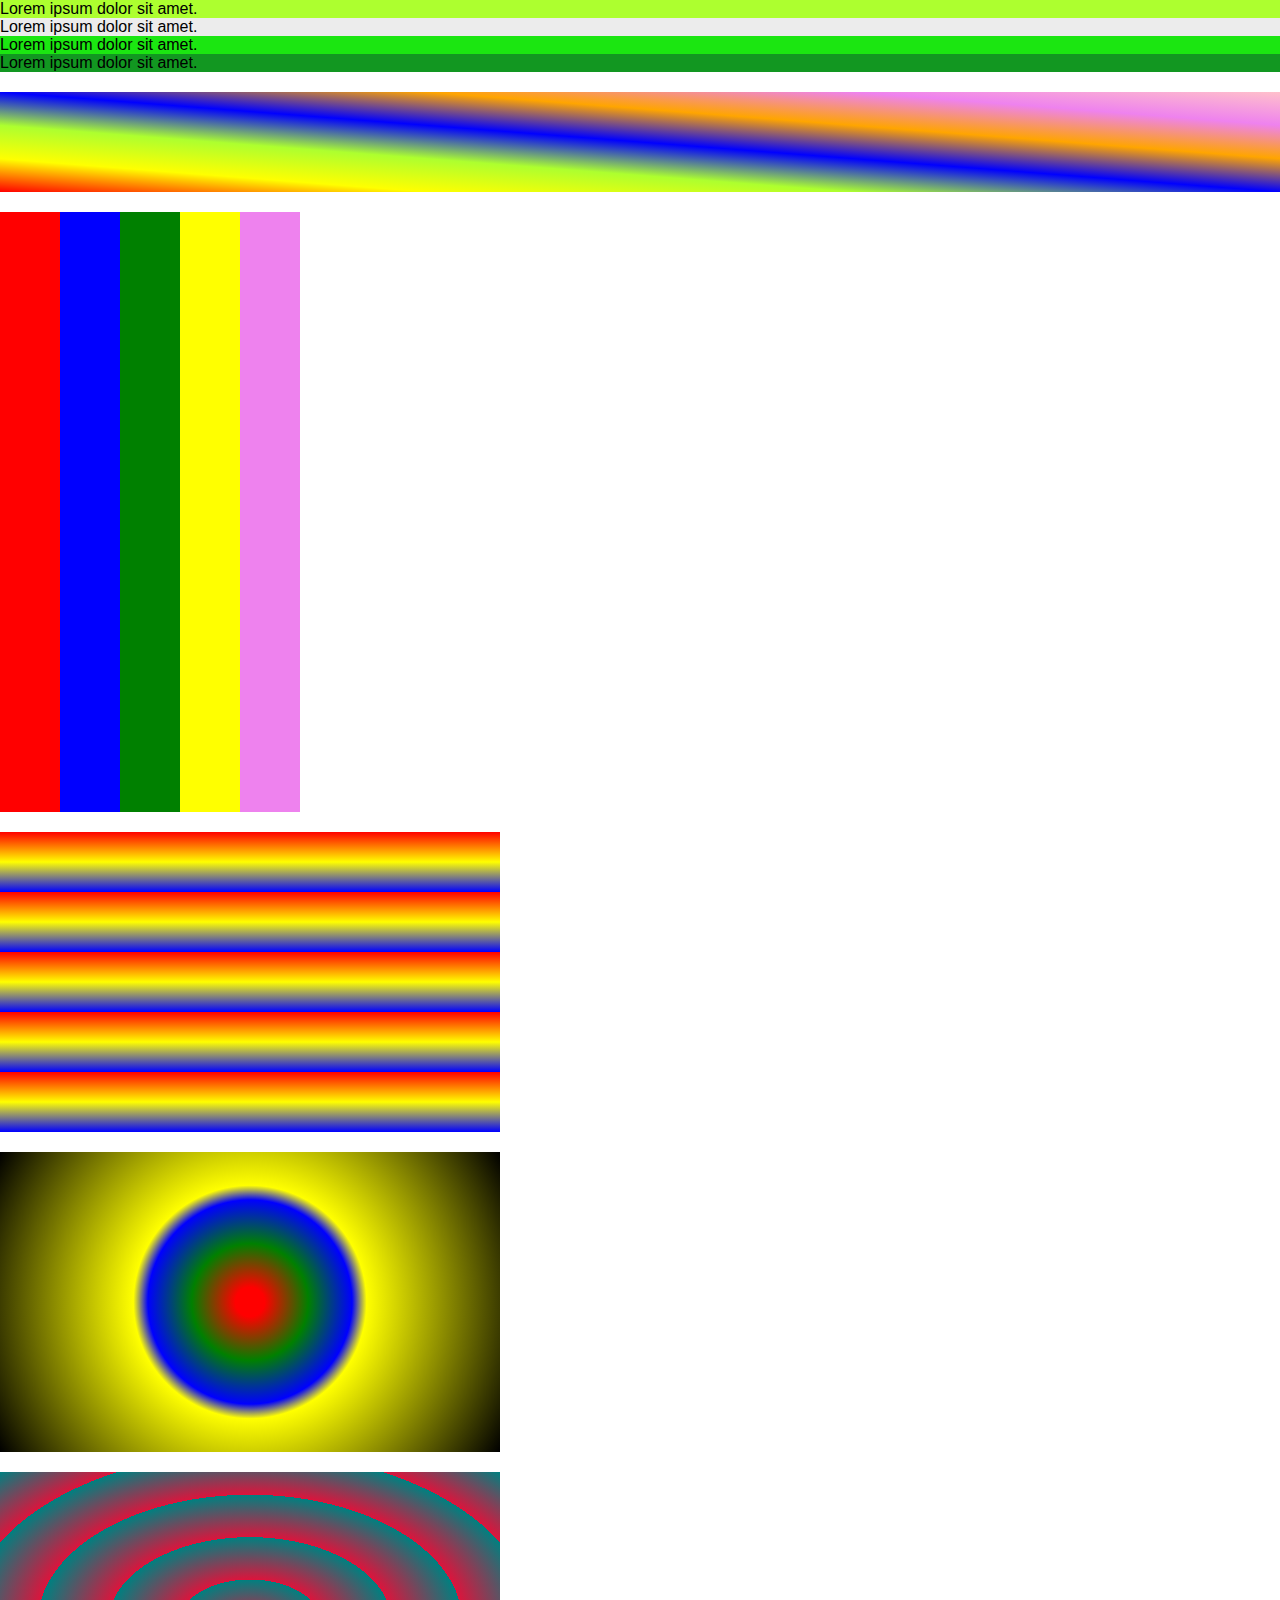
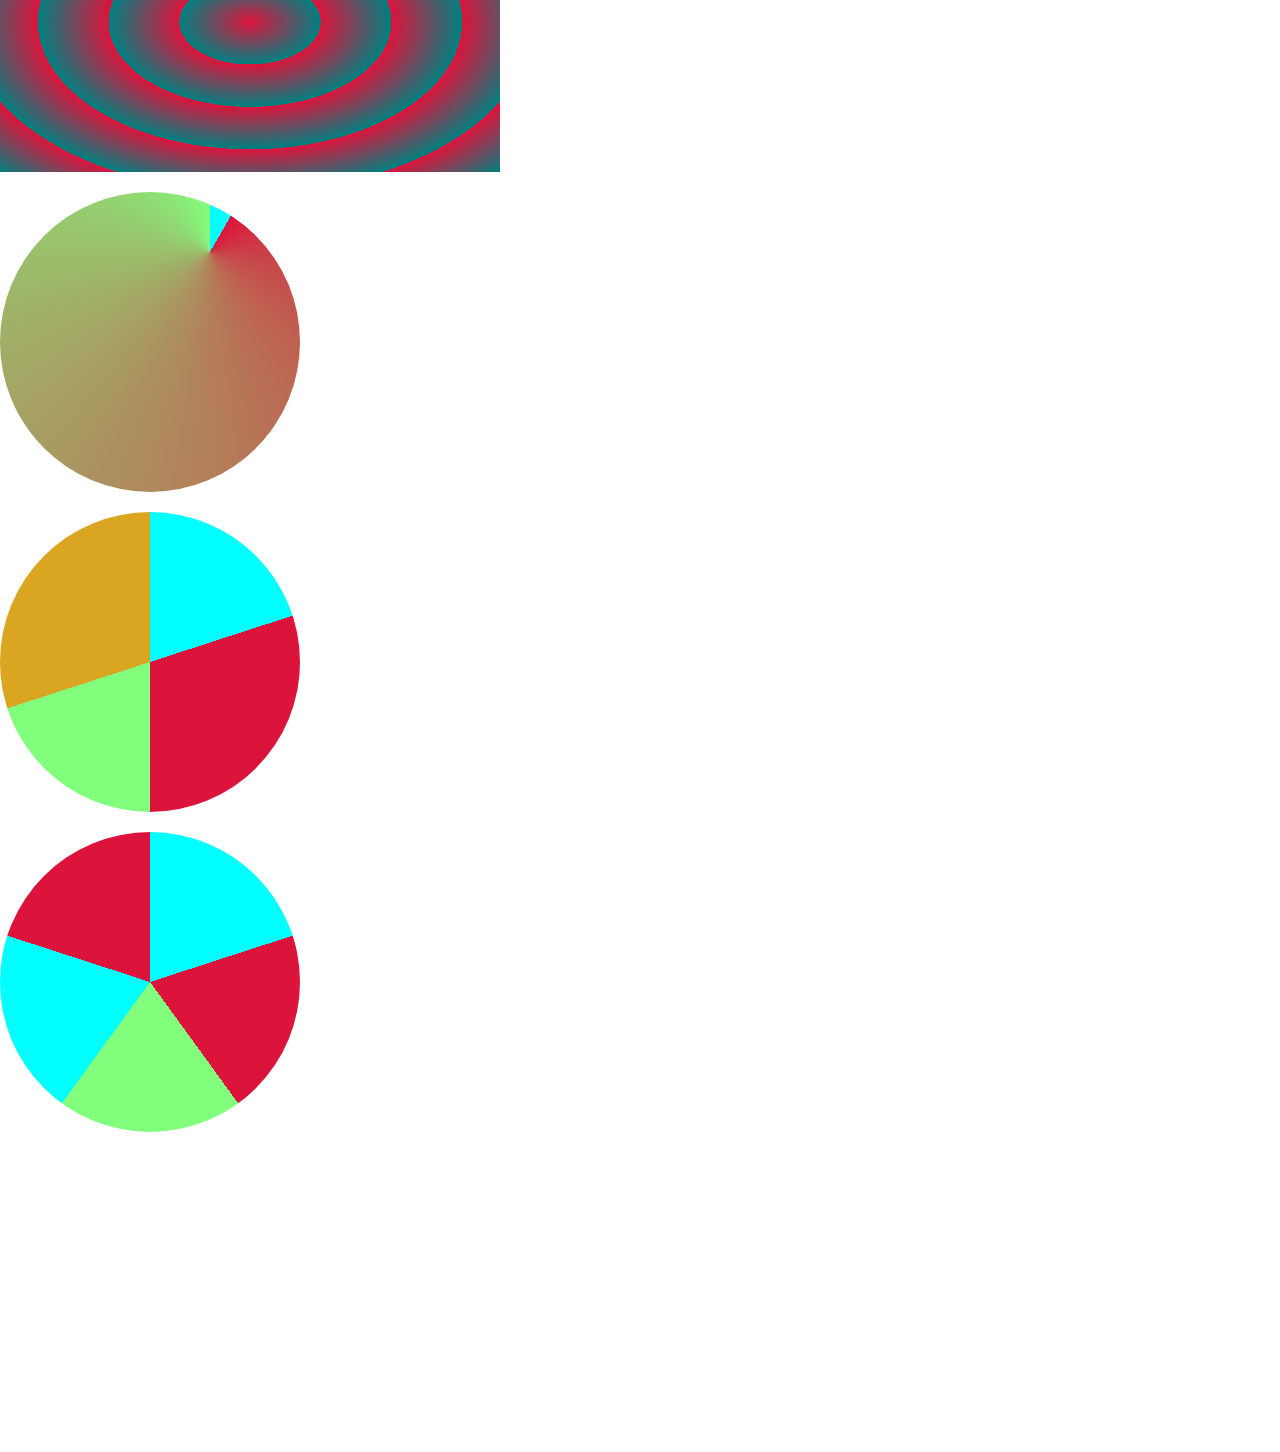
<file: index.html>
<!DOCTYPE html>
<html lang="en">
<head>
    <meta charset="UTF-8">
    <meta name="viewport" content="width=device-width, initial-scale=1.0">
    <title>colors</title>
    <link rel="stylesheet" href="./index.css">
</head>
<body>
    <p id="usul1">Lorem ipsum dolor sit amet.</p>
    <p id="usul2">Lorem ipsum dolor sit amet.</p>
    <p id="usul3">Lorem ipsum dolor sit amet.</p>
    <p id="usul4">Lorem ipsum dolor sit amet.</p>
    <div class="linear"></div>
    <div class="tv"></div>
    <div class="box"></div>
    <div class="box1"></div>
    <div class="box2"></div>
    <div class="box3"></div>
    <div class="box4"></div>
    <div class="box5"></div>
    <div class="box6"></div>
</body>
</html>
</file>
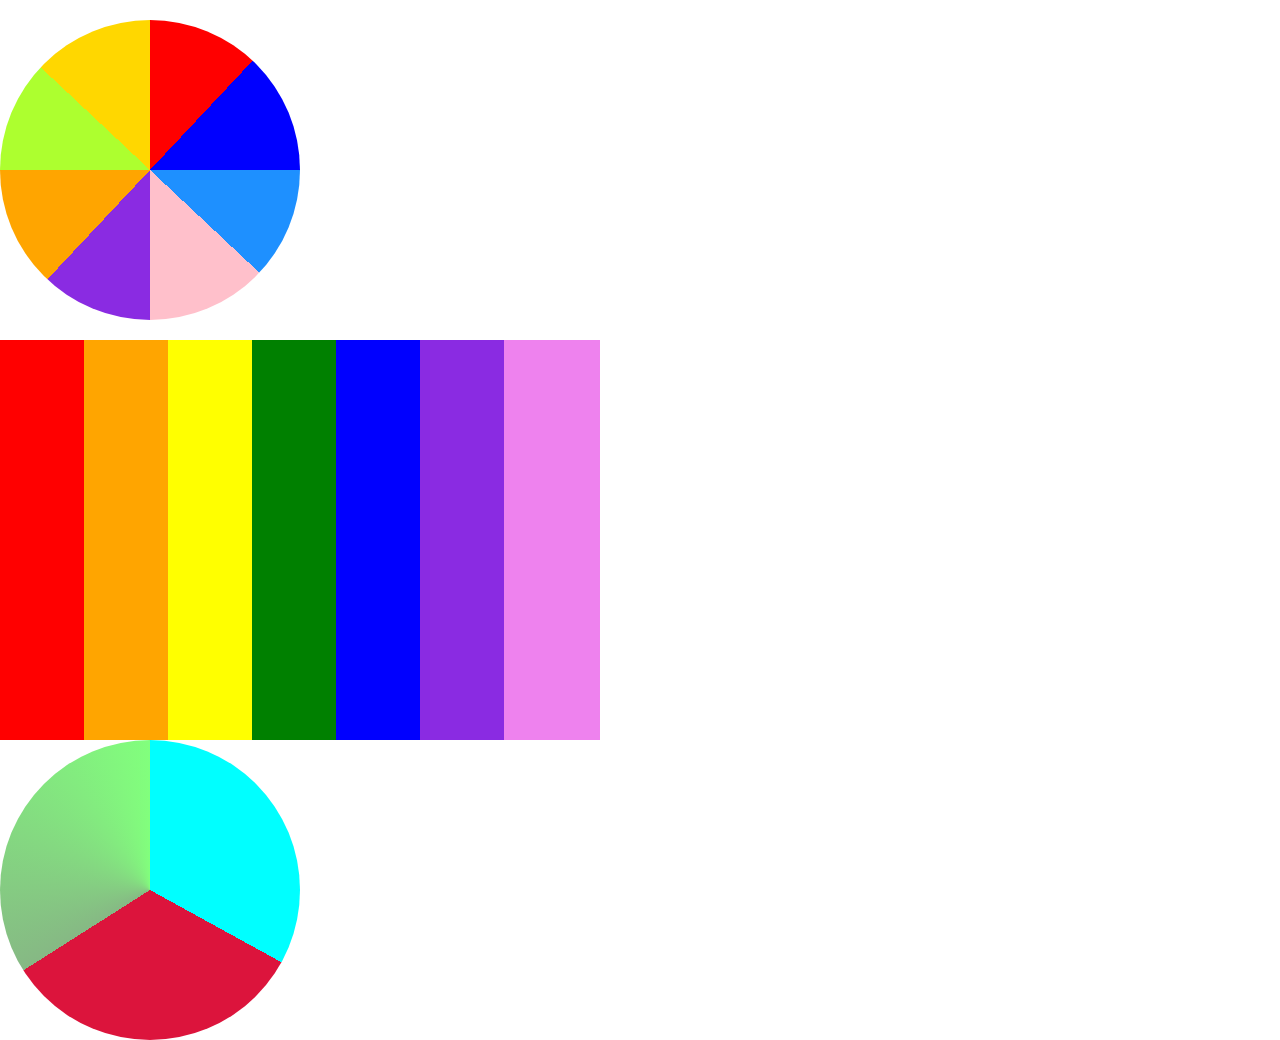
<file: css.html>
<!DOCTYPE html>
<html lang="en">
<head>
    <meta charset="UTF-8">
    <meta name="viewport" content="width=device-width, initial-scale=1.0">
    <title>Document</title>
    <link rel="stylesheet" href="./css.css">
</head>
<body>
    <div class="box"></div>
    <div class="box1"></div>
    <div class="box4"></div>
</body>
</html>
</file>
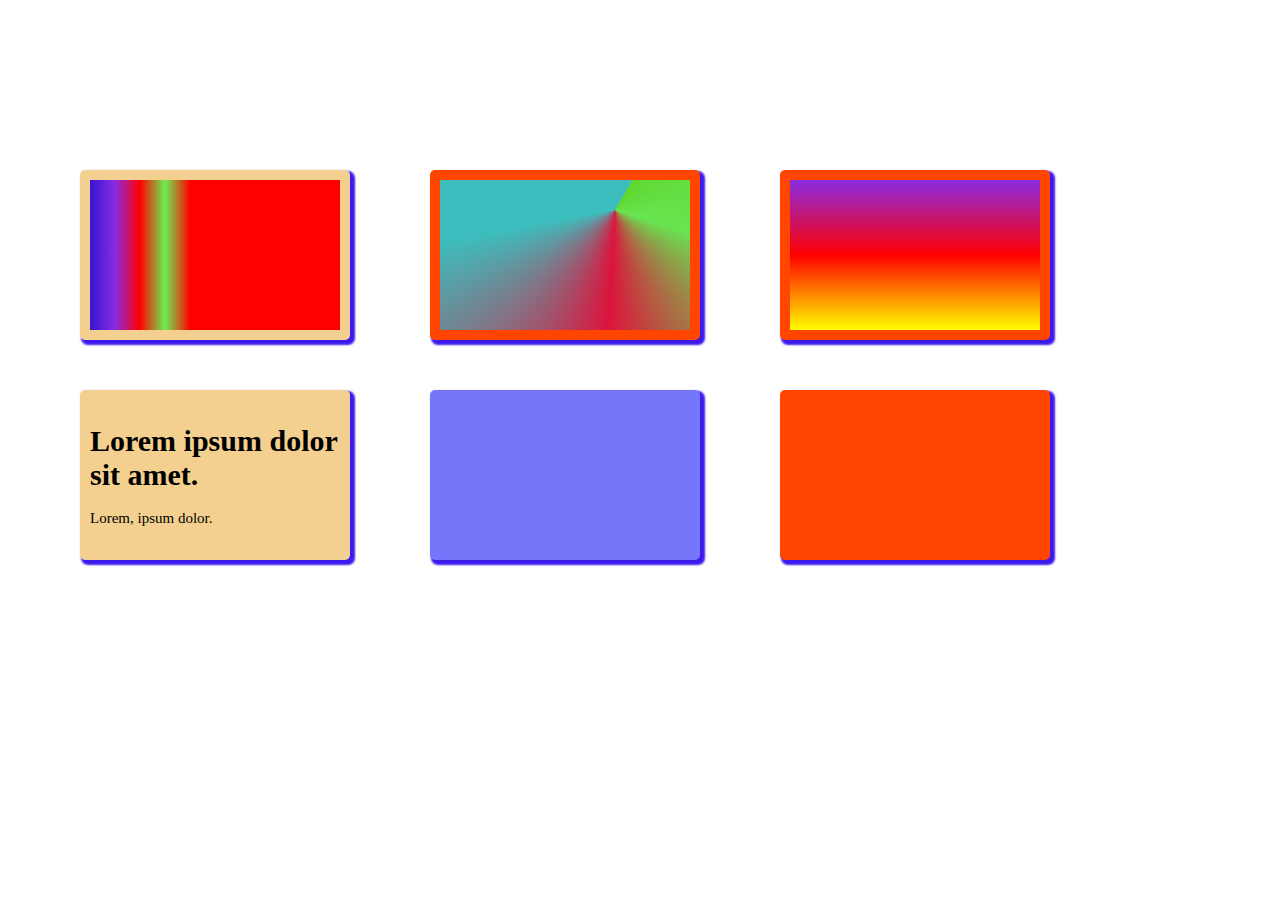
<file: dd.html>
<!DOCTYPE html>
<html lang="en">

<head>
    <meta charset="UTF-8">
    <meta name="viewport" content="width=device-width, initial-scale=1.0">
    <title>Document</title>
    <link rel="stylesheet" href="./dd.css">
</head>

<body>
    <div class="cont">
    <div class="con">
    <div class="box box0">
        <div class="box1">   </div>
    </div>
    <div class="box box01">
        <div class="box3"></div>
    </div>
    <div class="box">
        <div class="box4"></div>
    </div>
</div>
<div class="con">
    <div class="box box0">
        <div class="box6"> 
            <h1>Lorem ipsum dolor sit amet.</h1><br>
            <p>Lorem, ipsum dolor.</p>
        </div>
    </div>
    <div class="box  box001">
        <div class="box8"></div>
    </div>
    <div class="box">
        <div class="box9"></div>
    </div>
</div>
</div>
</div>
</body>

</html>
</file>
<file: index.css>
* {
    margin: 0;
    padding: 0;
    box-sizing: border-box;
    font-family: sans-serif;
}

/* Ranglar nomi */
#usul1 {
    background: greenyellow;
}

/* #Hex */
#usul2 {
    background: #ececec;
    ;
}

/* rgb*/
#usul3 {
    background: #1be611;
    ;
}

#usul4 {
    background: #129721;
    ;
}

.linear {
    height: 100px;
    margin-top: 20px;
    background: linear-gradient(to top right,

            red,
            yellow,
            greenyellow,
            blue,
            orange,
            violet,
            pink);
}

.tv {
    width: 300px;
    margin-top: 20px;
    height: 600px;
    background-image: linear-gradient(to right,
    red 0%, 
    red 20%,
    blue 20%,
    blue 40%,
    green 40%,
    green 60%,
    yellow 60%,
    yellow 80%,
    violet 80%, 
    violet 100%


        );
}


.box {
    width: 900px;
    margin-top: 20px;
    height: 200px;
    background-image: linear-gradient(to right,
    red 0%, 
    red 20%,
    blue 20%,
    blue 40%,
    green 40%,
    green 60%,
    yellow 60%,
    yellow 80%,
    violet 80%, 
    violet 100%


        );
}
.box{
    width: 500px;
    height: 300px;
    background-image: repeating-linear-gradient(red,yellow 10%, blue 20%);
}
.box1{
    width: 500px;
    height: 300px;
    margin-top: 20px;
    /* background: radial-gradient(red, green, blue); */
    background: radial-gradient(circle, red 5%, green 20%, blue 35%,  yellow 40%, black);
}
.box2{
    margin-top: 20px;

    width: 500px;
    height: 300px;  
    background: repeating-radial-gradient(
        crimson,
        teal 20%,
        dodgerblue 10%,
        coral 5%
    ); 
}
.box3{
    margin-top: 20px;

    width: 300px;
    height: 300px;
    border-radius: 50%;
    background: conic-gradient( at 70% 20%,aqua 30deg, crimson 30deg, rgba(9, 255, 0, 0.511)); 
}
.box4{
    margin-top: 20px;
    width: 300px;
    height: 300px;
    border-radius: 50%;
    background: conic-gradient( 
        aqua 0%,
        aqua 20%,
      crimson 20%,
      crimson 50%,
       rgba(9, 255, 0, 0.511)50%,
       rgba(9, 255, 0, 0.511) 70%,
       goldenrod 70%, 
       goldenrod 100%
);       
}
.box5{
    margin-top: 20px;
    width: 300px;
    height: 300px;
    border-radius: 50%;
    background: repeating-conic-gradient(
        aqua 0% ,
        aqua 20%,
      crimson 20%,
      crimson 40%,
       rgba(9, 255, 0, 0.511)40%,
       rgba(9, 255, 0, 0.511) 60% 

);       
}
.box6{
    
    margin-top: 20px;
    width: 300px;
    height: 300px;
    border-radius: 50%;
    background: repeating-conic-gradient(
        crimson 5%,
        yellow10%,
        black 15%
    );

}
</file>
<file: css.css>
*{
    margin: 0;
    padding: 0;
    box-sizing: border-box;
}
.box{
    margin-top: 20px;
    width: 300px;
    height: 300px;
    border-radius: 50%;
    background: repeating-conic-gradient(
  red 0%,
  red 12%,
  blue 12%,
  blue 25%,
  dodgerblue 25%,
  dodgerblue 37%,
  pink 37%,
  pink 50%,
  blueviolet 40%,
    blueviolet  62%,
    orange 62%,
    orange 75%,
    greenyellow 75%,
    greenyellow 87%,
    gold 87%,
    gold 100%
    




);       
}

.box1 {
    width: 600px;
    margin-top: 20px;
    height: 400px;
    background-image: linear-gradient(to right,
    red 0%, 
    red 14%,
    orange 14%,
     orange  28%,
     yellow 28%,
     yellow 42%,
    green 42%,
    green 56%,
      blue 56%,
      blue 70%,
      blueviolet 70%,
      blueviolet 84%,
    violet 84%, 
    violet 100%


        );
}
.box4{

    width: 300px;
    height: 300px;
    border-radius: 50%;
    background: conic-gradient(
        aqua 0%,
        aqua 33%,
      crimson 33%,
      crimson 66%,
       rgba(18, 116, 14, 0.511)66%,
       rgba(9, 255, 0, 0.511) 100%

);           
}
</file>
<file: dd.css>
* {
    margin: 0;
    padding: 0;
    box-sizing: border-box;
}

.box {
    width: 270px;
    height: 170px;
    margin-top: 12px;
    background: orangered;
    margin-top: 20px;
    display: flex;
    align-items: center;
    padding: 10px;
    margin-left: 80px;
    border-radius: 5px;
    box-shadow: rgb(61, 26, 236) 3px 3px 2px 2px;
}

.box0 {
    background: rgb(243, 208, 143);
    text-align: left;
}

.box001 {
    background: rgb(118, 118, 250)
}

.con {
    display: flex;
    text-align: center;

}

.cont {
    display: flex;
    flex-direction: column;
    margin-top: 150px;
    gap: 30px;
}

.box3 {
    width: 250px;
    height: 150px;
    background: conic-gradient(from 30deg at 70% 20%, rgba(62, 245, 56, 0.833) , rgba(92, 241, 87, 0.926) , crimson , rgb(60, 190, 190) 230deg );
}


.box4 {
    width: 250px;
    height: 150px;
    background: rgb(142, 142, 178);
    background-image: linear-gradient(to bottom,
            blueviolet,
            red,
            yellow)
}
.box1{
    width: 250px;
    height: 150px;
    background: rgb(142, 142, 178);
    background-image: linear-gradient(to right,
            rgb(55, 20, 211) 0%,
            blueviolet,
            red,
            rgb(109, 239, 80) ,
            red 40%

            )
}
h1{
    font-size: 30px;
}
p{
    font-size: 15px;
}
</file>
